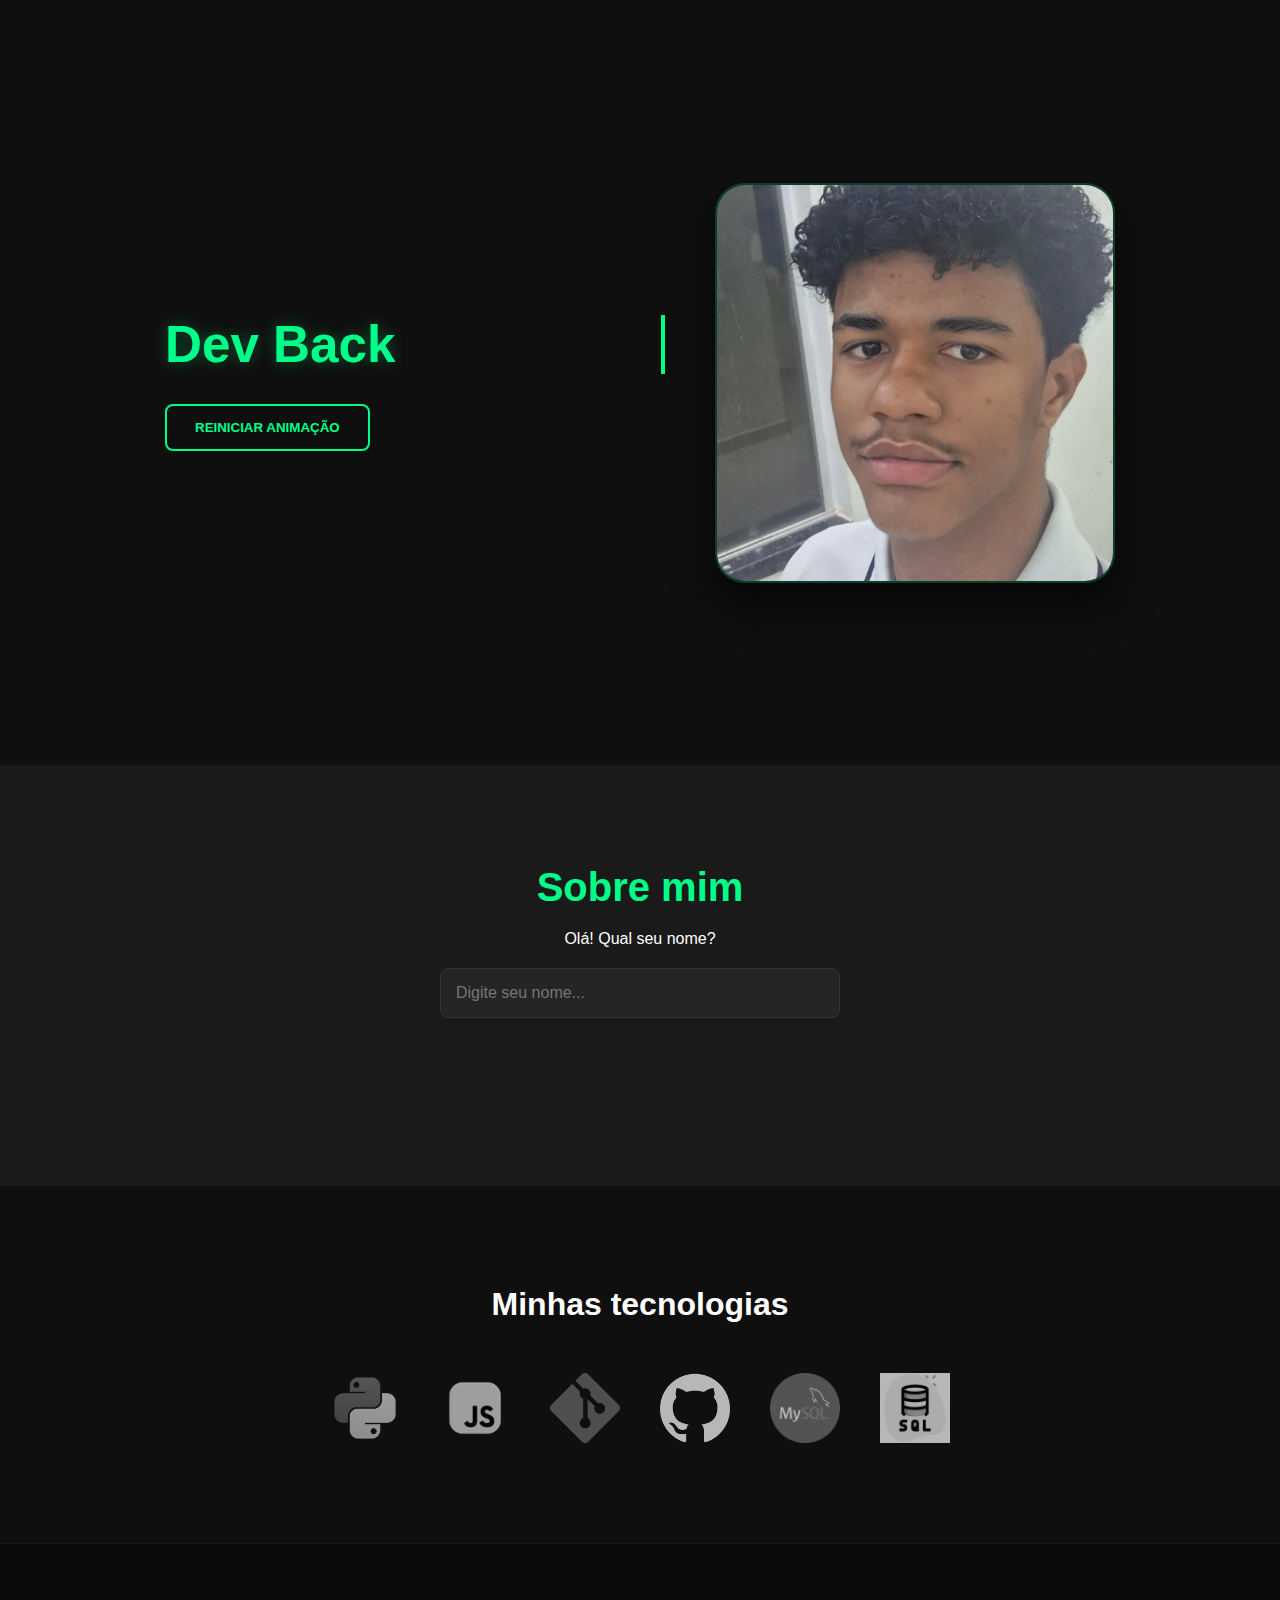
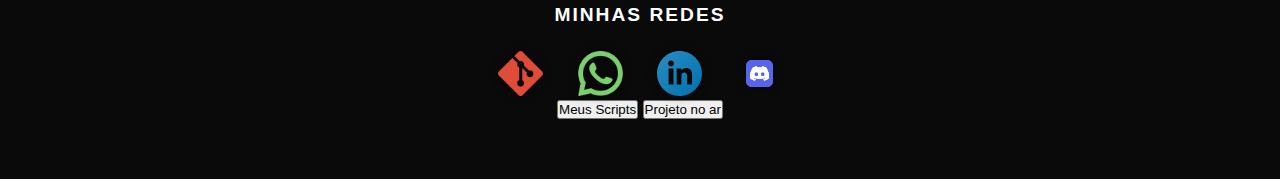
<file: index.html>
<!DOCTYPE html>
<html lang="pt-BR">
<head>
    <meta charset="UTF-8">
    <meta name="viewport" content="width=device-width, initial-scale=1.0">
    <title>Hi, I'm Pedro 👋</title>
    <link rel="stylesheet" href="style.css">
</head>
<body>
    <header class="navbar">
        <nav class="inicio">
            <div class="profile-container">
                <p id="msg"></p>
                <button id="btn">Reiniciar animação</button>
            </div>
            <img src="./img/icon/imagem.jpeg" alt="Pedro" class="profile-pic">
        </nav>
    </header>

    <main>
        <section class="sobre-mim">
            <h1>Sobre mim</h1>
            <div class="interacao">
                <p>Olá! Qual seu nome?</p>
                <input type="text" id="input" placeholder="Digite seu nome...">
                <p id="sobre"></p>
            </div>
        </section>

        <section class="tec">
            <h2>Minhas tecnologias</h2>
            <div class="grid-tec">
                <img src="./img/tec/python.webp" alt="Python">
                <img src="./img/tec/js.png" alt="JavaScript">
                <img src="./img/tec/git.webp" alt="Git">
                <img src="./img/tec/gh.webp" alt="GitHub">
                <img src="./img/tec/mysql.png" alt="MySQL">
                <img src="./img/tec/sql.jpg" alt="SQL">
            </div>
        </section>
    </main>

    <footer>
        <p>Minhas Redes</p>
        <div class="redes-container">
            <img src="./img/tec/git.webp" id="git" alt="GitHub">
            <img src="./img/tec/whatts.png" id="what" alt="WhatsApp">
            <img src="./img/tec/linkdin.svg" id="link" alt="LinkedIn">
            <img src="./img/tec/discord.png" id="disc" alt="Discord">
        </div>
        <button>Meus Scripts</button>
        <button>Projeto no ar</button>
    </footer>

    <script src="script.js"></script>
</body>
</html>
</file>
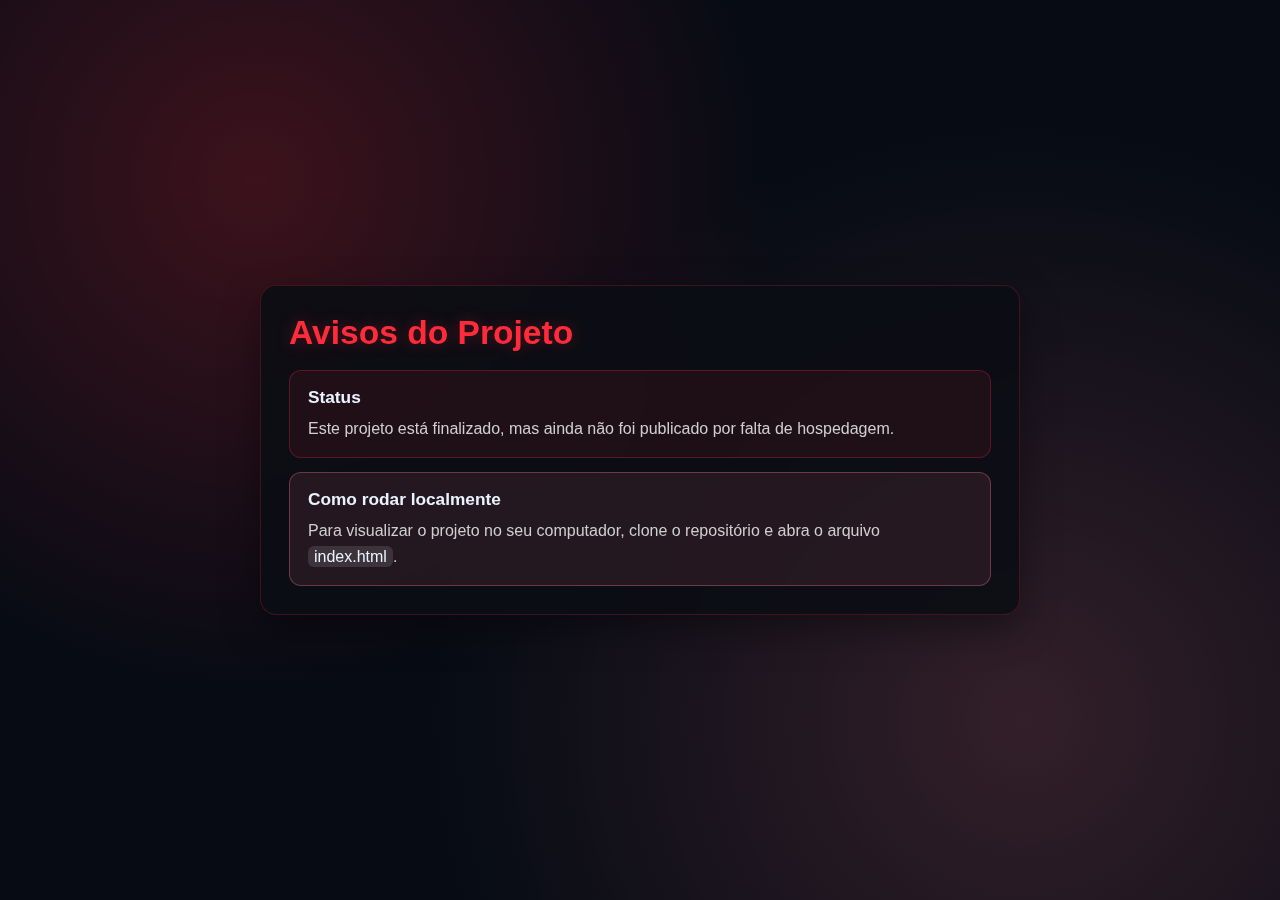
<file: aviso.html>
<!DOCTYPE html>
<html lang="pt-BR">
<head>
    <meta charset="UTF-8">
    <meta name="viewport" content="width=device-width, initial-scale=1.0">
    <title>Aviso</title>
    <link rel="stylesheet" href="aviso.css">
</head>
<body>
    <main class="container">
        <h1>Avisos do Projeto</h1>

        <section class="aviso aviso-info">
            <h2>Status</h2>
            <p>Este projeto está finalizado, mas ainda não foi publicado por falta de hospedagem.</p>
        </section>

        <section class="aviso aviso-warning">
            <h2>Como rodar localmente</h2>
            <p>Para visualizar o projeto no seu computador, clone o repositório e abra o arquivo <code>index.html</code>.</p>
        </section>
    </main>
</body>
</html>
</file>
<file: style.css>
:root {
    --primary: #00ff88;
    --bg-dark: #0f0f0f;
    --bg-card: #1a1a1a;
    --text: #ffffff;
    --transition: 0.3s ease-in-out;
}

* {
    margin: 0;
    padding: 0;
    box-sizing: border-box;
    font-family: 'Segoe UI', Roboto, sans-serif;
}

body {
    background-color: var(--bg-dark);
    color: var(--text);
    overflow-x: hidden;
    scroll-behavior: smooth;
}

.inicio {
    display: flex;
    flex-wrap: wrap;
    align-items: center;
    justify-content: center;
    gap: 50px;
    padding: 60px 20px;
    min-height: 85vh;
    background: linear-gradient(rgba(15, 15, 15, 0.8), rgba(15, 15, 15, 0.8)), 
                url('https://images.unsplash.com/photo-1550745165-9bc0b252726f?ixlib=rb-1.2.1&auto=format&fit=crop&w=1950&q=80'); 
    background-size: cover;
    background-position: center;
    background-attachment: fixed;
}

.profile-container {
    flex: 1;
    max-width: 500px;
    min-width: 320px;
    min-height: 250px;
    display: flex;
    flex-direction: column;
    justify-content: center;
}

#msg {
    font-size: clamp(1.8rem, 5vw, 3.2rem);
    font-weight: 800;
    color: var(--primary);
    border-right: 4px solid var(--primary);
    padding-right: 10px;
    text-shadow: 0 0 15px rgba(0, 255, 136, 0.3);
    display: inline-block;
    white-space: normal;
}

.profile-pic {
    width: 400px;
    height: 400px;
    object-fit: cover;
    border-radius: 30px;
    border: 2px solid rgba(0, 255, 136, 0.2);
    box-shadow: 0 20px 40px rgba(0, 0, 0, 0.6);
    flex-shrink: 0;
    transition: var(--transition);
}

.profile-pic:hover {
    transform: translateY(-5px);
    border-color: var(--primary);
    box-shadow: 0 0 30px rgba(0, 255, 136, 0.2);
}

#btn {
    width: fit-content;
    margin-top: 30px;
    padding: 14px 28px;
    background: transparent;
    border: 2px solid var(--primary);
    color: var(--primary);
    border-radius: 8px;
    font-weight: bold;
    text-transform: uppercase;
    cursor: pointer;
    transition: all 0.4s ease;
}

#btn:hover {
    background: var(--primary);
    color: #000;
    box-shadow: 0 0 20px var(--primary);
}

.sobre-mim {
    padding: 100px 20px;
    background-color: var(--bg-card);
    text-align: center;
}

.sobre-mim h1 {
    font-size: 2.5rem;
    margin-bottom: 20px;
    color: var(--primary);
}

.interacao {
    max-width: 600px;
    margin: 0 auto;
}

.interacao input {
    margin-top: 20px;
    padding: 15px;
    width: 100%;
    max-width: 400px;
    background: #252525;
    border: 1px solid #333;
    border-radius: 8px;
    color: #fff;
    font-size: 1rem;
    transition: var(--transition);
}

.interacao input:focus {
    outline: none;
    border-color: var(--primary);
    box-shadow: 0 0 10px rgba(0, 255, 136, 0.2);
}

#sobre {
    margin-top: 30px;
    font-size: 1.5rem;
    color: var(--primary);
    font-weight: 500;
    min-height: 1.6em;
}

.tec {
    padding: 100px 20px;
    text-align: center;
}

.tec h2 {
    margin-bottom: 50px;
    font-size: 2rem;
}

.grid-tec {
    display: flex;
    justify-content: center;
    flex-wrap: wrap;
    gap: 40px;
}

.grid-tec img {
    width: 70px;
    height: 70px;
    object-fit: contain;
    filter: grayscale(100%);
    opacity: 0.7;
    transition: all 0.5s ease;
}

.grid-tec img:hover {
    filter: grayscale(0%);
    opacity: 1;
    transform: scale(1.2) rotate(5deg);
}
footer {
    padding: 60px 20px;
    background-color: #0a0a0a;
    text-align: center;
    border-top: 1px solid rgba(0, 255, 136, 0.1);
}

footer p {
    font-size: 1.2rem;
    font-weight: bold;
    color: var(--text);
    margin-bottom: 25px;
    text-transform: uppercase;
    letter-spacing: 2px;
}

footer img {
    width: 45px;
    height: 45px;
    margin: 0 15px;
    cursor: pointer;
    transition: all 0.4s cubic-bezier(0.175, 0.885, 0.32, 1.275);
    filter: drop-shadow(0 0 5px rgba(0, 0, 0, 0.5));
}

#git:hover {
    transform: translateY(-10px);
    filter: drop-shadow(0 0 15px #ffffff);
}

#what:hover {
    transform: translateY(-10px);
    filter: drop-shadow(0 0 15px #25d366);
}

#link:hover {
    transform: translateY(-10px);
    filter: drop-shadow(0 0 15px #0077b5);
}

@media (max-width: 480px) {
    footer img {
        width: 35px;
        margin: 0 10px;
    }
}

@media (max-width: 768px) {
    .inicio {
        flex-direction: column-reverse;
        text-align: center;
        padding-top: 100px;
    }

    .profile-container {
        align-items: center;
        min-height: 200px;
    }

    .profile-pic {
        width: 300px;
        height: 300px;
    }

    #msg {
        font-size: 1.8rem;
    }
}
</file>
<file: aviso.css>
:root {
    --primary: #ff2b3a;
    --secondary: #ff7a8a;
    --bg-dark: #060b14;
    --bg-card: #13101a;
    --text: #e9f3ff;
    --muted-text: #cfcfcf;
    --transition: 0.3s ease-in-out;
}

[data-theme="light"] {
    --bg-dark: #f4f7fb;
    --bg-card: #ffffff;
    --text: #1f2937;
    --muted-text: #4b5563;
}

* {
    margin: 0;
    padding: 0;
    box-sizing: border-box;
    font-family: "Segoe UI", Roboto, sans-serif;
}

body {
    min-height: 100vh;
    padding: 24px;
    background:
        radial-gradient(circle at 20% 20%, rgba(255, 43, 58, 0.22), transparent 42%),
        radial-gradient(circle at 80% 80%, rgba(255, 122, 138, 0.18), transparent 48%),
        var(--bg-dark);
    color: var(--text);
    display: grid;
    place-items: center;
    transition: background-color var(--transition), color var(--transition);
}

.container {
    width: min(760px, 100%);
    background: rgba(11, 13, 20, 0.9);
    border: 1px solid rgba(255, 43, 58, 0.22);
    border-radius: 16px;
    padding: 28px;
    box-shadow: 0 14px 38px rgba(0, 0, 0, 0.38);
    backdrop-filter: blur(4px);
}

[data-theme="light"] .container {
    background: rgba(255, 255, 255, 0.92);
    border-color: rgba(255, 43, 58, 0.3);
}

h1 {
    margin-bottom: 18px;
    font-size: clamp(1.7rem, 3vw, 2.1rem);
    color: var(--primary);
    text-shadow: 0 0 16px rgba(255, 43, 58, 0.3);
}

.aviso {
    border-radius: 12px;
    padding: 16px 18px;
    margin-top: 14px;
    border: 1px solid;
}

.aviso h2 {
    margin: 0 0 8px;
    font-size: 1.08rem;
}

.aviso p {
    margin: 0;
    line-height: 1.6;
    color: var(--muted-text);
}

.aviso-info {
    border-color: rgba(255, 43, 58, 0.28);
    background: rgba(255, 43, 58, 0.08);
}

.aviso-warning {
    border-color: rgba(255, 122, 138, 0.34);
    background: rgba(255, 122, 138, 0.1);
}

.btn-voltar {
    margin-top: 22px;
    display: inline-flex;
    align-items: center;
    justify-content: center;
    padding: 12px 20px;
    border-radius: 10px;
    border: 2px solid var(--primary);
    color: var(--primary);
    text-decoration: none;
    font-weight: 700;
    transition: all var(--transition);
}

.btn-voltar:hover,
.btn-voltar:focus-visible {
    background: var(--primary);
    color: #080808;
    box-shadow: 0 0 20px rgba(255, 43, 58, 0.45);
}

.theme-toggle {
    position: fixed;
    right: 20px;
    bottom: 20px;
    z-index: 1300;
    width: 56px;
    height: 56px;
    display: inline-flex;
    align-items: center;
    justify-content: center;
    background: rgba(8, 12, 20, 0.9);
    border: 1px solid rgba(255, 43, 58, 0.4);
    color: var(--text);
    border-radius: 50%;
    padding: 0;
    cursor: pointer;
    box-shadow: 0 10px 25px rgba(0, 0, 0, 0.35);
    transition: transform var(--transition), border-color var(--transition), box-shadow var(--transition), background-color var(--transition);
}

.theme-toggle:hover {
    transform: translateY(-2px);
    border-color: var(--primary);
    color: var(--primary);
    box-shadow: 0 14px 30px rgba(0, 0, 0, 0.4);
}

.theme-toggle:focus-visible,
.btn-voltar:focus-visible {
    outline: 2px solid var(--primary);
    outline-offset: 2px;
}

.theme-toggle[data-mode="light"] {
    background: rgba(255, 252, 233, 0.82);
    color: #5d4200;
    border-color: rgba(255, 193, 7, 0.7);
}

.theme-icon {
    width: 16px;
    height: 16px;
    border-radius: 50%;
    position: relative;
    display: inline-block;
    border: 2px solid currentColor;
}

.theme-toggle[data-mode="dark"] .theme-icon {
    border-color: var(--text);
    box-shadow: inset -4px 0 0 var(--text);
    transform: rotate(-20deg);
}

.theme-toggle[data-mode="light"] .theme-icon {
    border-color: #ffc107;
    background: #ffd54f;
    box-shadow: 0 0 12px rgba(255, 193, 7, 0.7), 0 0 26px rgba(255, 193, 7, 0.35);
}

code {
    background: rgba(255, 255, 255, 0.12);
    color: var(--text);
    padding: 2px 6px;
    border-radius: 6px;
}

[data-theme="light"] code {
    background: rgba(17, 24, 39, 0.08);
}

.sr-only {
    position: absolute;
    width: 1px;
    height: 1px;
    padding: 0;
    margin: -1px;
    overflow: hidden;
    clip: rect(0, 0, 0, 0);
    white-space: nowrap;
    border: 0;
}

@media (max-width: 600px) {
    body {
        padding: 16px;
    }

    .container {
        padding: 22px 18px;
    }
}
</file>
